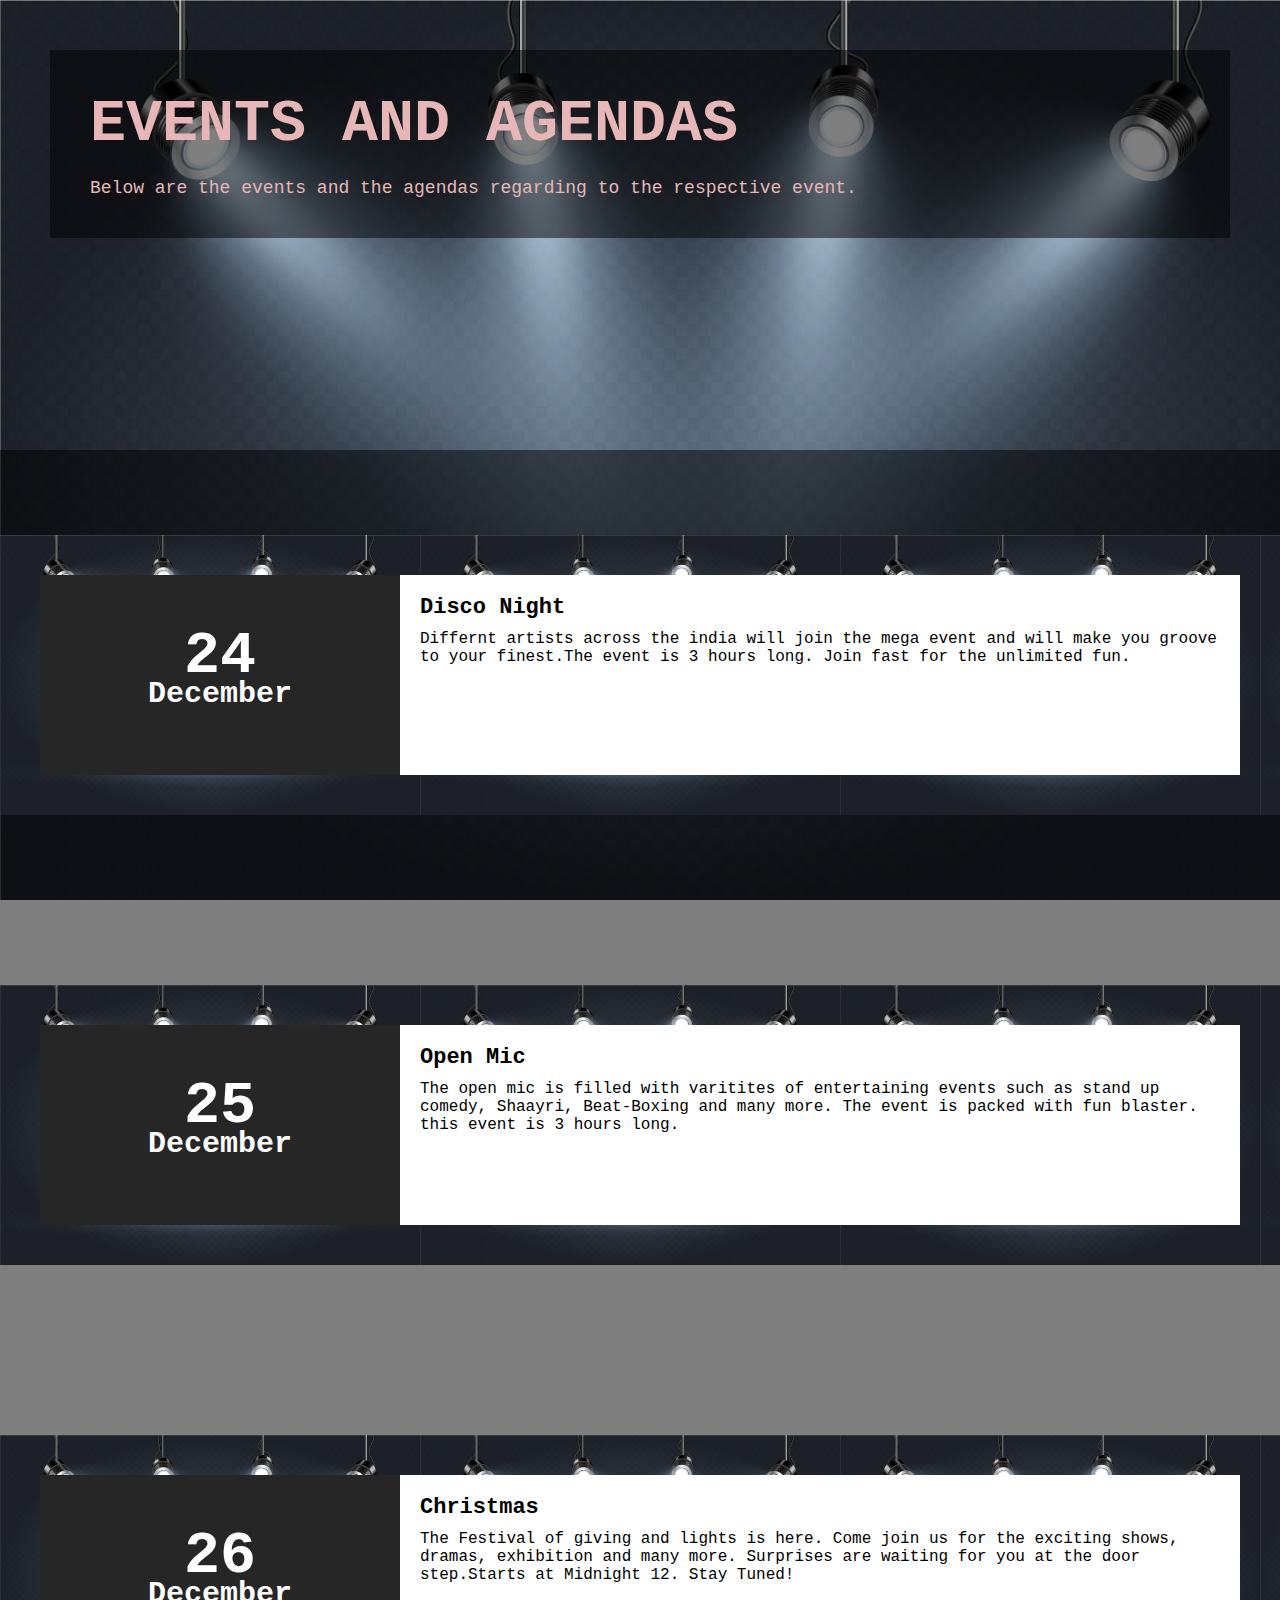
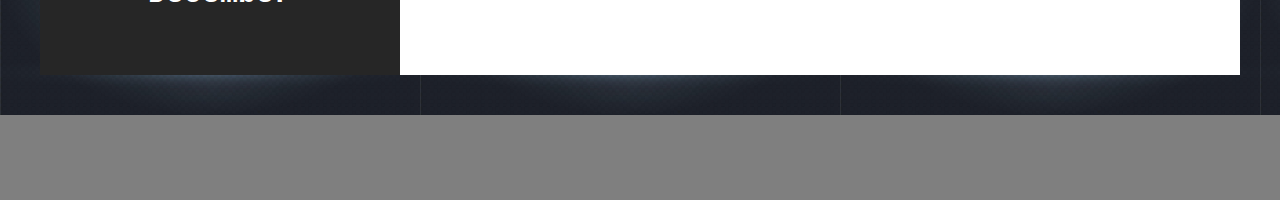
<file: Frontend/Template/agenda.html>
<!DOCTYPE html>
<html lang="en">
<head>
    <meta charset="UTF-8">
    <meta http-equiv="X-UA-Compatible" content="IE=edge">
    <meta name="viewport" content="width=device-width, initial-scale=1.0">
    <link rel="stylesheet" href="../css/agenda.css">
    <title>Agenda</title>
</head>
<body>
    <section>
        <div class="leftbox">
            <div class="content">
                <h1>Events and Agendas</h1>
                <p>Below are the events and the agendas regarding to the respective event.</p>
            </div>

        </div>
        <div class="events">
            <ul>
                <li>
                    <div class="time">
                        <h2>24<br><span>December</span></h2>
                    </div>
                    <div class="details">
                        <h3> Disco Night</h3>
                        <p>
                            Differnt artists across the india will join the mega event and will make you groove to your finest.The event is 3 hours long.
                            Join fast for the unlimited fun.
                        </p>

                    
                    </div>
                    <div style="clear: none;"></div>
                    
                    </div>
                </li>
            </ul>
        </div>        
        <div class="events">
            <ul>
                
                <li>
                    <div class="time">
                        <h2>25<br><span>December</span></h2>
                    </div>
                    <div class="details">
                        <h3>Open Mic </h3>
                        <p>
                            The open mic is filled with varitites of entertaining events such as stand up comedy, Shaayri, Beat-Boxing and many more.
                            The event is packed with fun blaster. this event is 3 hours long.                     
                        </p>

                    
                    </div>
                    <div style="clear:none;"></div>
                    
                    
                    
                </li>
            </ul>
        </div>
        <div class="events">
            <ul>
                
                <li>
                    <div class="time">
                        <h2>26<br><span>December</span></h2>
                    </div>
                    <div class="details">
                        <h3>Christmas </h3>
                        <p>
                            The Festival of giving and lights is here. Come join us for the exciting shows, dramas, exhibition and many more.
                            Surprises are waiting for you at the door step.Starts at Midnight 12. Stay Tuned! 
                        </p>

                    
                    </div>
                    <div style="clear:none;"></div>
                    
                    
                    
                </li>
            </ul>
        </div>
    </section>
    
</body>
</html>
</file>
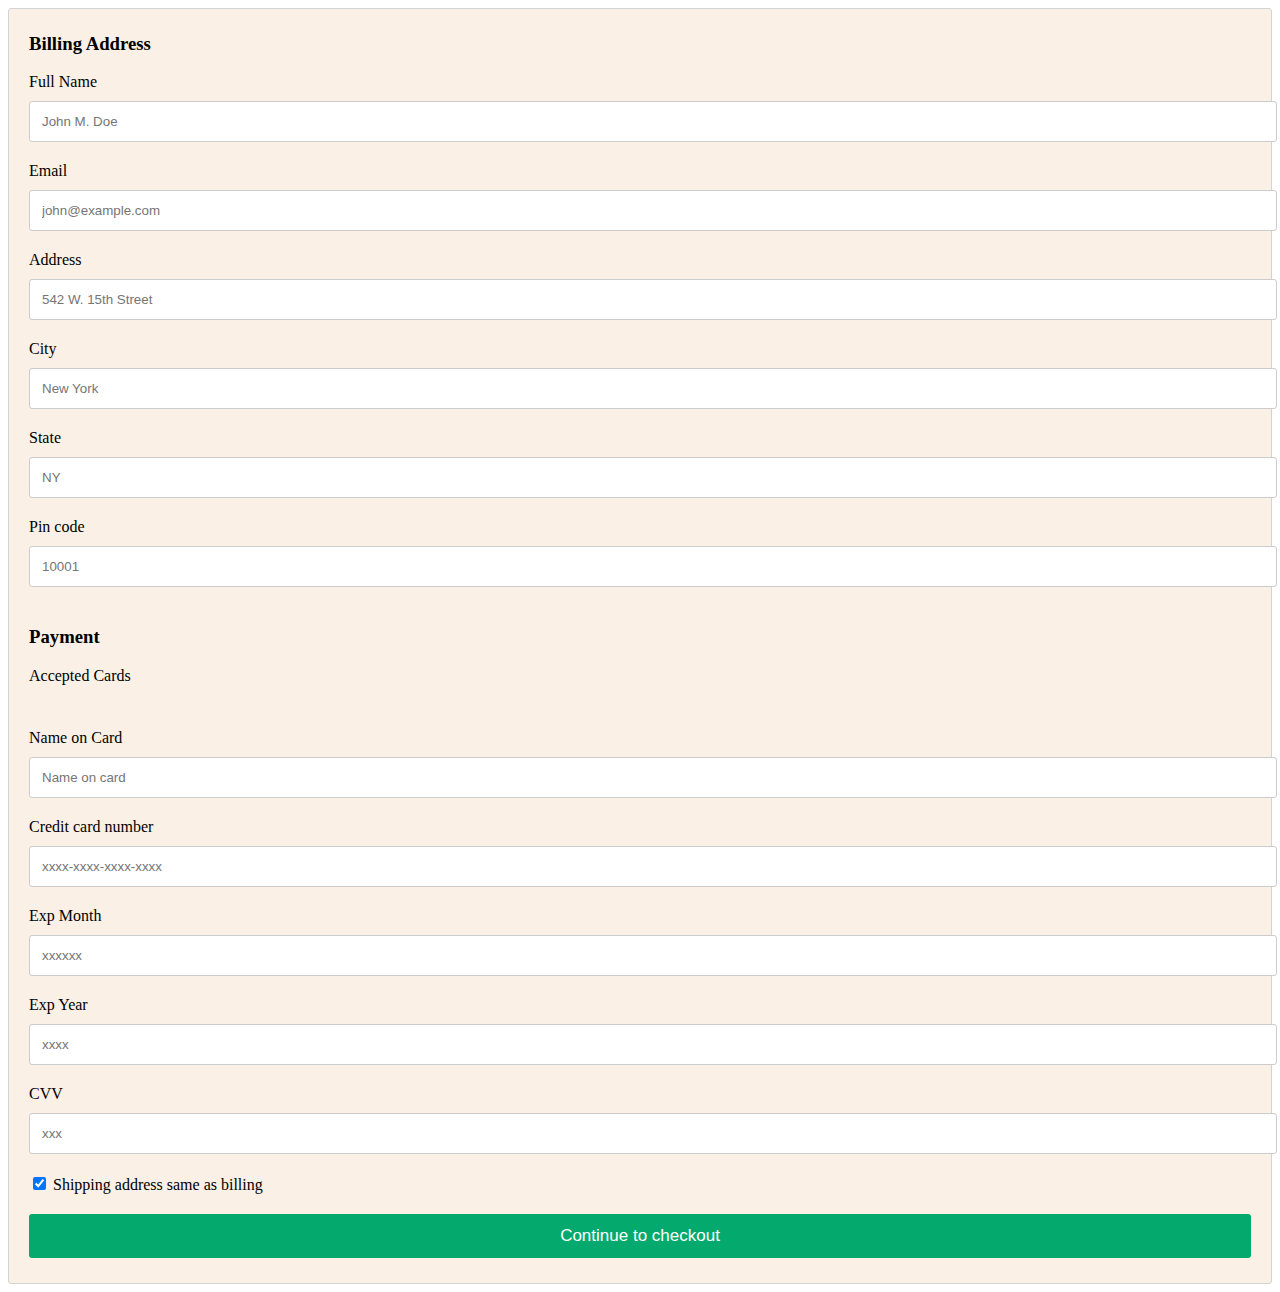
<file: Frontend/Template/payment.html>
<!DOCTYPE html>
<html lang="en">
<head>
    <meta charset="UTF-8">
    <meta http-equiv="X-UA-Compatible" content="IE=edge">
    <meta name="viewport" content="width=device-width, initial-scale=1.0">
    <link rel="stylesheet" href="../css/style4.css">
    <title>Payment</title>
</head>
<body>
<div class="row">
    <div class="col-75">
      <div class="container">
        <form action="/action_page.php">
  
          <div class="row">
            <div class="col-50">
              <h3>Billing Address</h3>
              <label for="fname"><i class="fa fa-user"></i> Full Name</label>
              <input type="text" id="fname" name="firstname" placeholder="John M. Doe">
              <label for="email"><i class="fa fa-envelope"></i> Email</label>
              <input type="text" id="email" name="email" placeholder="john@example.com">
              <label for="adr"><i class="fa fa-address-card-o"></i> Address</label>
              <input type="text" id="adr" name="address" placeholder="542 W. 15th Street">
              <label for="city"><i class="fa fa-institution"></i> City</label>
              <input type="text" id="city" name="city" placeholder="New York">
  
              <div class="row">
                <div class="col-50">
                  <label for="state">State</label>
                  <input type="text" id="state" name="state" placeholder="NY">
                </div>
                <div class="col-50">
                  <label for="zip">Pin code</label>
                  <input type="text" id="zip" name="zip" placeholder="10001">
                </div>
              </div>
            </div>
  
            <div class="col-50">
              <h3>Payment</h3>
              <label for="fname">Accepted Cards</label>
              <div class="icon-container">
                <i class="fa fa-cc-visa" style="color:navy;"></i>
                <i class="fa fa-cc-amex" style="color:blue;"></i>
                <i class="fa fa-cc-mastercard" style="color:red;"></i>
                <i class="fa fa-cc-discover" style="color:orange;"></i>
              </div>
              <label for="cname">Name on Card</label>
              <input type="text" id="cname" name="cardname" placeholder="Name on card">
              <label for="ccnum">Credit card number</label>
              <input type="text" id="ccnum" name="cardnumber" placeholder="xxxx-xxxx-xxxx-xxxx">
              <label for="expmonth">Exp Month</label>
              <input type="text" id="expmonth" name="expmonth" placeholder="xxxxxx">
  
              <div class="row">
                <div class="col-50">
                  <label for="expyear">Exp Year</label>
                  <input type="text" id="expyear" name="expyear" placeholder="xxxx">
                </div>
                <div class="col-50">
                  <label for="cvv">CVV</label>
                  <input type="text" id="cvv" name="cvv" placeholder="xxx">
                </div>
              </div>
            </div>
  
          </div>
          <label>
            <input type="checkbox" checked="checked" name="sameadr"> Shipping address same as billing
          </label>
          <input type="submit" value="Continue to checkout" class="btn">
        </form>
      </div>
    </div>
  
    
  </div>
</body>
</html>
</file>
<file: Frontend/css/agenda.css>
body{
    margin:0px ;
    padding: 0px;

    font-family: 'Courier New', Courier, monospace;
}
section{
    margin: 0px;
    padding: 0px;
    width: 100%;
    height: 100vh;
    background: url('../img/eventbg.jpg');
    background-repeat:repeat;
    background-size:cover;
}
section .leftbox
{
    width: 100%;
    
    height: 50%;
    float: left;
    padding: 50px;
    box-sizing: border-box;
}
section .leftbox .content
{
    color: rgb(231, 183, 183);
    background:rgba(0, 0, 0, .5) ;
    padding:40px;
    transition: 0.5s;
}
section .leftbox .content:hover{
 background: #e91e63;   
}
section .leftbox .content h1
{
    margin: 0%;
    padding: 0%;
    font-size: 60px;
    text-transform: uppercase;

}
section .leftbox .content p{
    margin:20px 0 0;
    font-size: large;
    padding: 0%;
}
section .events
{
    position: relative;
    width: 100%;
    height: 50%;
    background: rgba(0,0,0,0.5);
    float: right;
    box-sizing: border-box;

}
section .events ul
{
    position: absolute;
    background: url('../img/eventbg.jpg');
    background-size:contain;
    background-repeat: repeat;
    top: 50%;
    transform: translateY(-50%);
    margin: 0;
    padding: 40px;
    box-sizing: border-box;
}
section .events ul li
{
    list-style: none;
    background: #fff;
    box-sizing: border-box;
    height: 200px;
}
section .events ul li .time
{
    position: relative;
    padding: 20px;
    background: #262626;
    box-sizing: border-box;
    width: 30%;
    height: 100%;
    float: left;
    text-align: center;
    transition: .5s;

}
section .events ul li:hover .time{
    background: #e91e63;
}
section .events ul li .time h2{
    position: absolute;
    margin: 0%;
    padding: 0%;
    top: 50%;
    left: 50%;
    transform: translate(-50%,-50%);
    color:#fff;
    font-size: 60px;
    line-height: 30px;

    
}
section .events ul li .time h2 span{
    font-size: 30px;

}
section .events ul li .details
{
    padding: 20px;
    background: #fff;
    box-sizing: border-box;
    width: 70%;
    height: 100%;
    float: left;
     
}
section .events ul li .details h3{

    position:relative ;
    margin: 0%;
    padding: 0%;
    font-size: 22px;
}
section .events ul li .details p{

    position:relative ;
    margin: 10px 0 0;
    padding: 0%;
    font-size: 16px;
}
</file>
<file: Frontend/css/style4.css>
.row {
    display: -ms-flexbox; /* IE10 */
    display: flex;
    -ms-flex-wrap: wrap; /* IE10 */
    flex-wrap: wrap;
    margin: 0 -16px;
  }
  
  .col-25 {
    -ms-flex: 25%; /* IE10 */
    flex: 25%;
  }
  
  .col-50 {
    -ms-flex: 50%; /* IE10 */
    flex: 50%;
  }
  
  .col-75 {
    -ms-flex: 75%; /* IE10 */
    flex: 75%;
  }
  
  .col-25,
  .col-50,
  .col-75 {
    padding: 0 16px;
  }
  
  .container {
    background-color: linen;
    padding: 5px 20px 15px 20px;
    border: 1px solid lightgrey;
    border-radius: 3px;
  }
  
  input[type=text] {
    width: 100%;
    margin-bottom: 20px;
    padding: 12px;
    border: 1px solid #ccc;
    border-radius: 3px;
  }
  
  label {
    margin-bottom: 10px;
    display: block;
  }
  
  .icon-container {
    margin-bottom: 20px;
    padding: 7px 0;
    font-size: 24px;
  }
  
  .btn {
    background-color: #04AA6D;
    color: white;
    padding: 12px;
    margin: 10px 0;
    border: none;
    width: 100%;
    border-radius: 3px;
    cursor: pointer;
    font-size: 17px;
  }
  
  .btn:hover {
    background-color: red;
  }
  
  span.price {
    float: right;
    color: grey;
  }
  
  /* Responsive layout - when the screen is less than 800px wide, make the two columns stack on top of each other instead of next to each other (and change the direction - make the "cart" column go on top) */
  @media (max-width: 800px) {
    .row {
      flex-direction: column-reverse;
    }
    .col-25 {
      margin-bottom: 20px;
    }
  }
</file>
